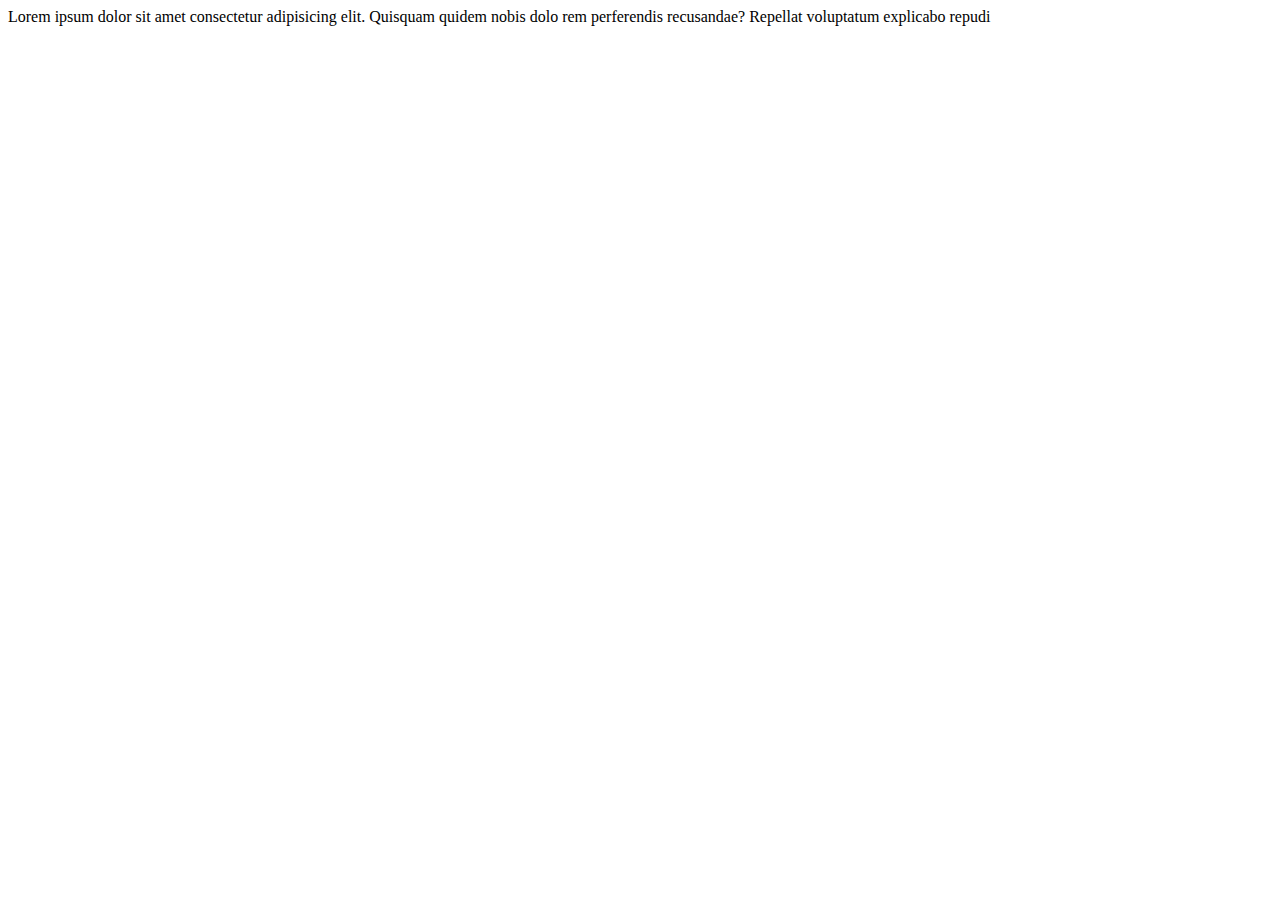
<file: positioning/index.html>
<!DOCTYPE html>
<html lang="en">

<head>
    <meta charset="UTF-8">
    <meta http-equiv="X-UA-Compatible" content="IE=edge">
    <meta name="viewport" content="width=device-width, initial-scale=1.0">
    <title>Positioning</title>
    <link rel="stylesheet" href="style.css">
</head>

<body>
    <!-- Position -->
    <section class="bg-dark flow">
        <div class="container">
            <div class="content-sidebar">
                <div class="content">
                    Lorem ipsum dolor sit amet consectetur adipisicing elit. 
                    Quisquam quidem nobis dolo
                    rem perferendis recusandae? Repellat voluptatum explicabo repudi
                </div>
                <div class="sidebar"></div>

            </div>





        </div>
    </section>


</body>

</html>
</file>
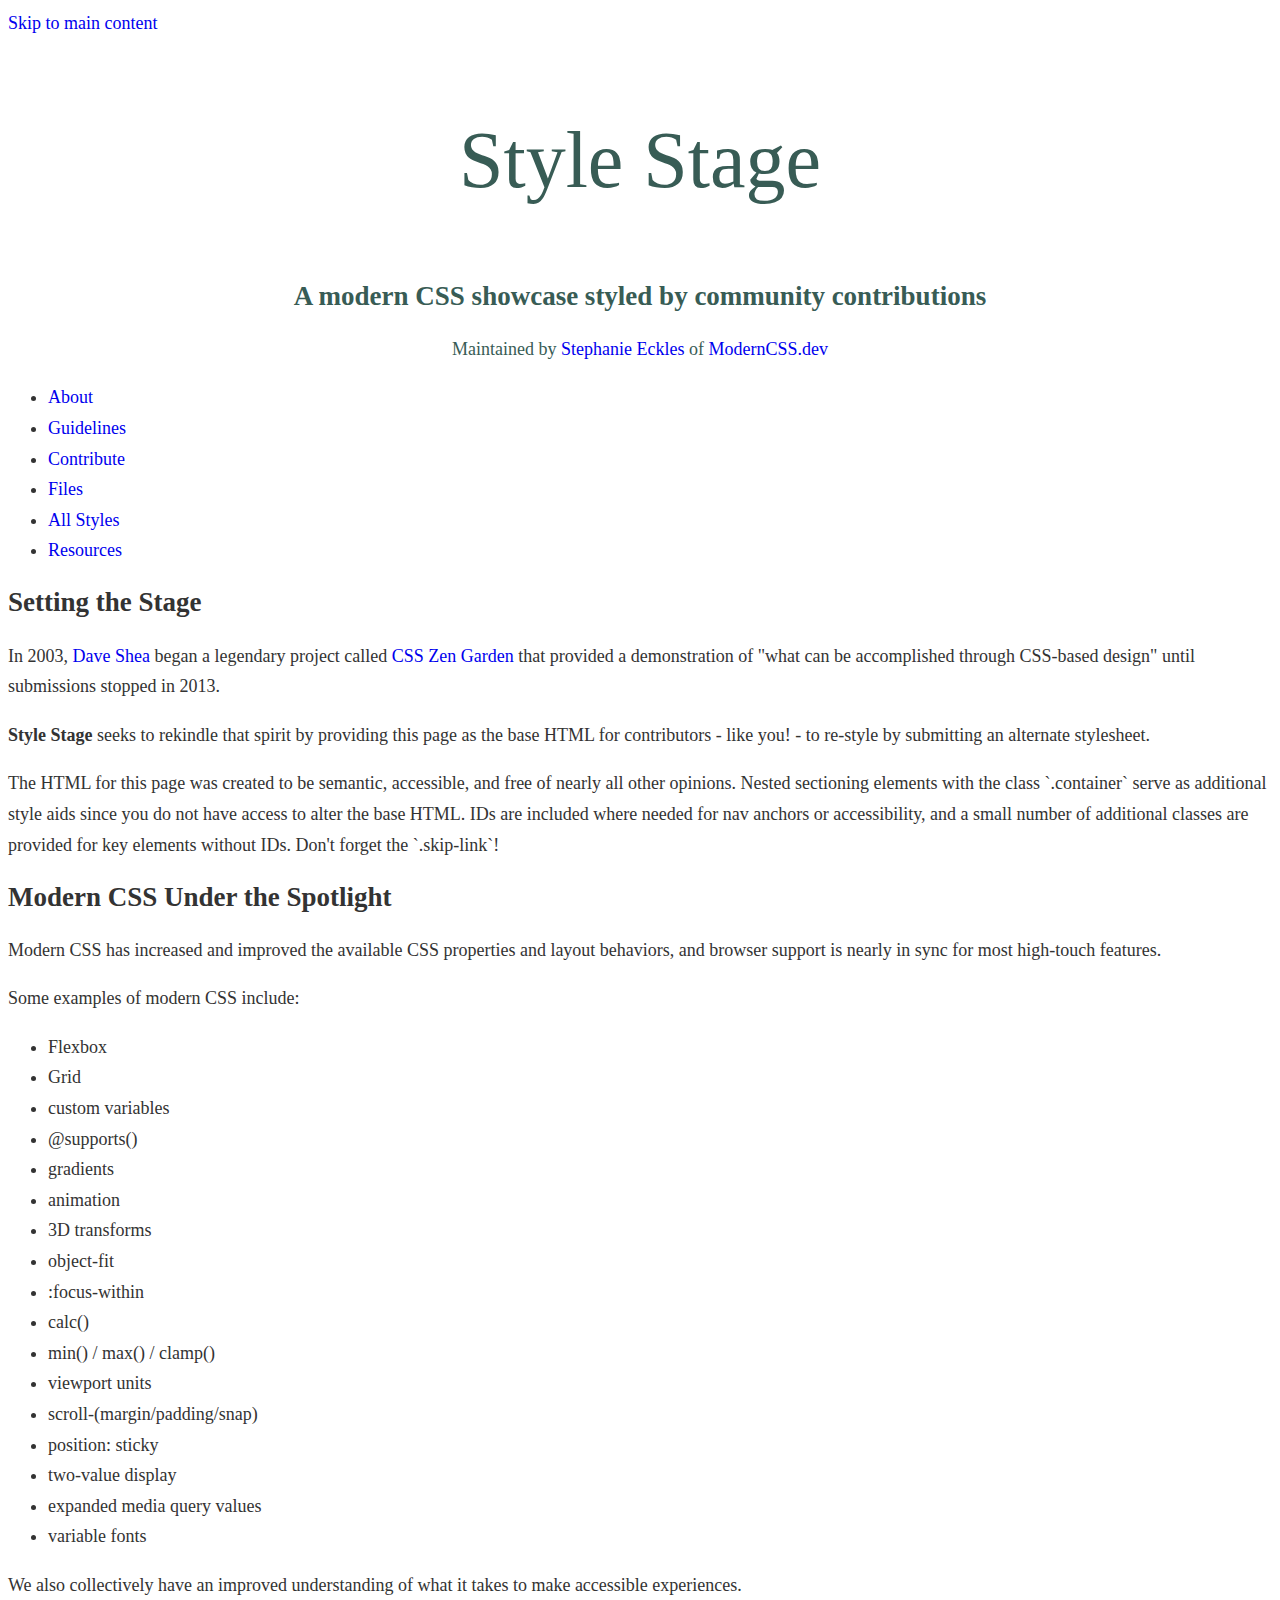
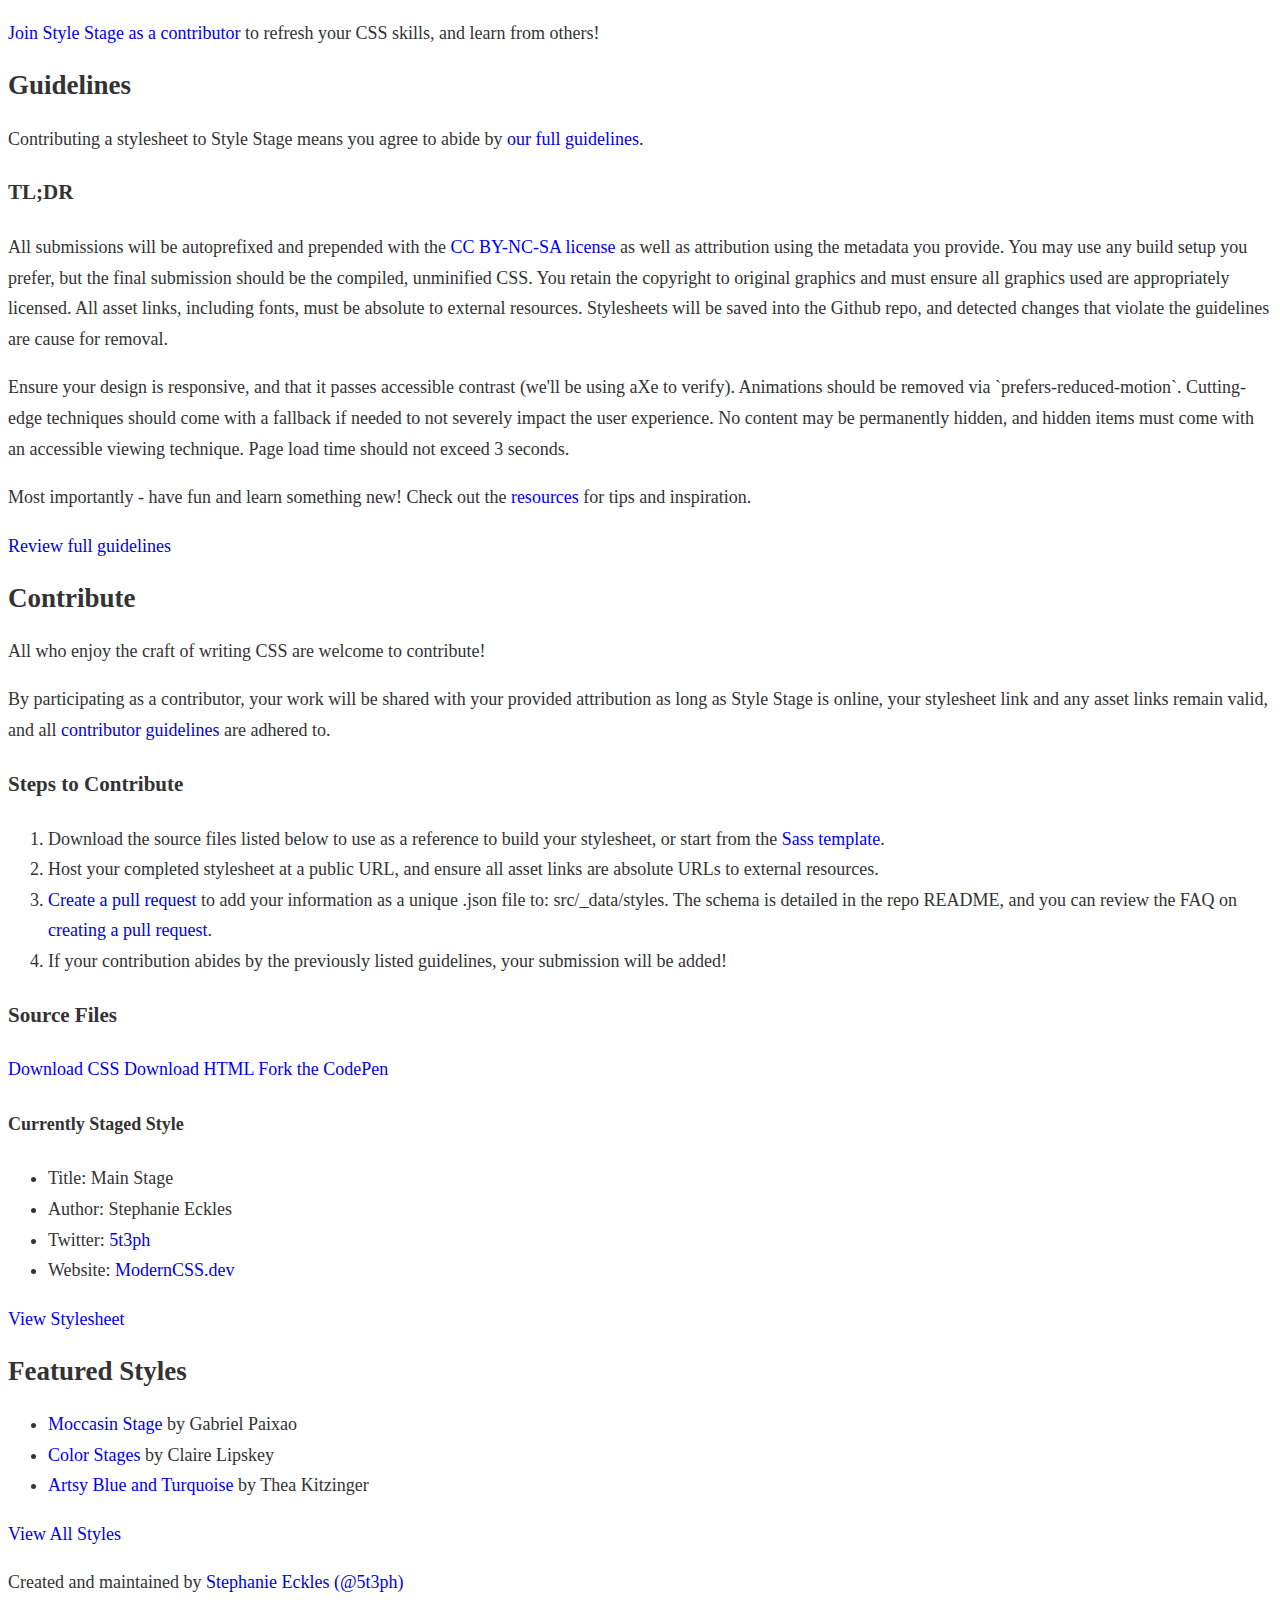
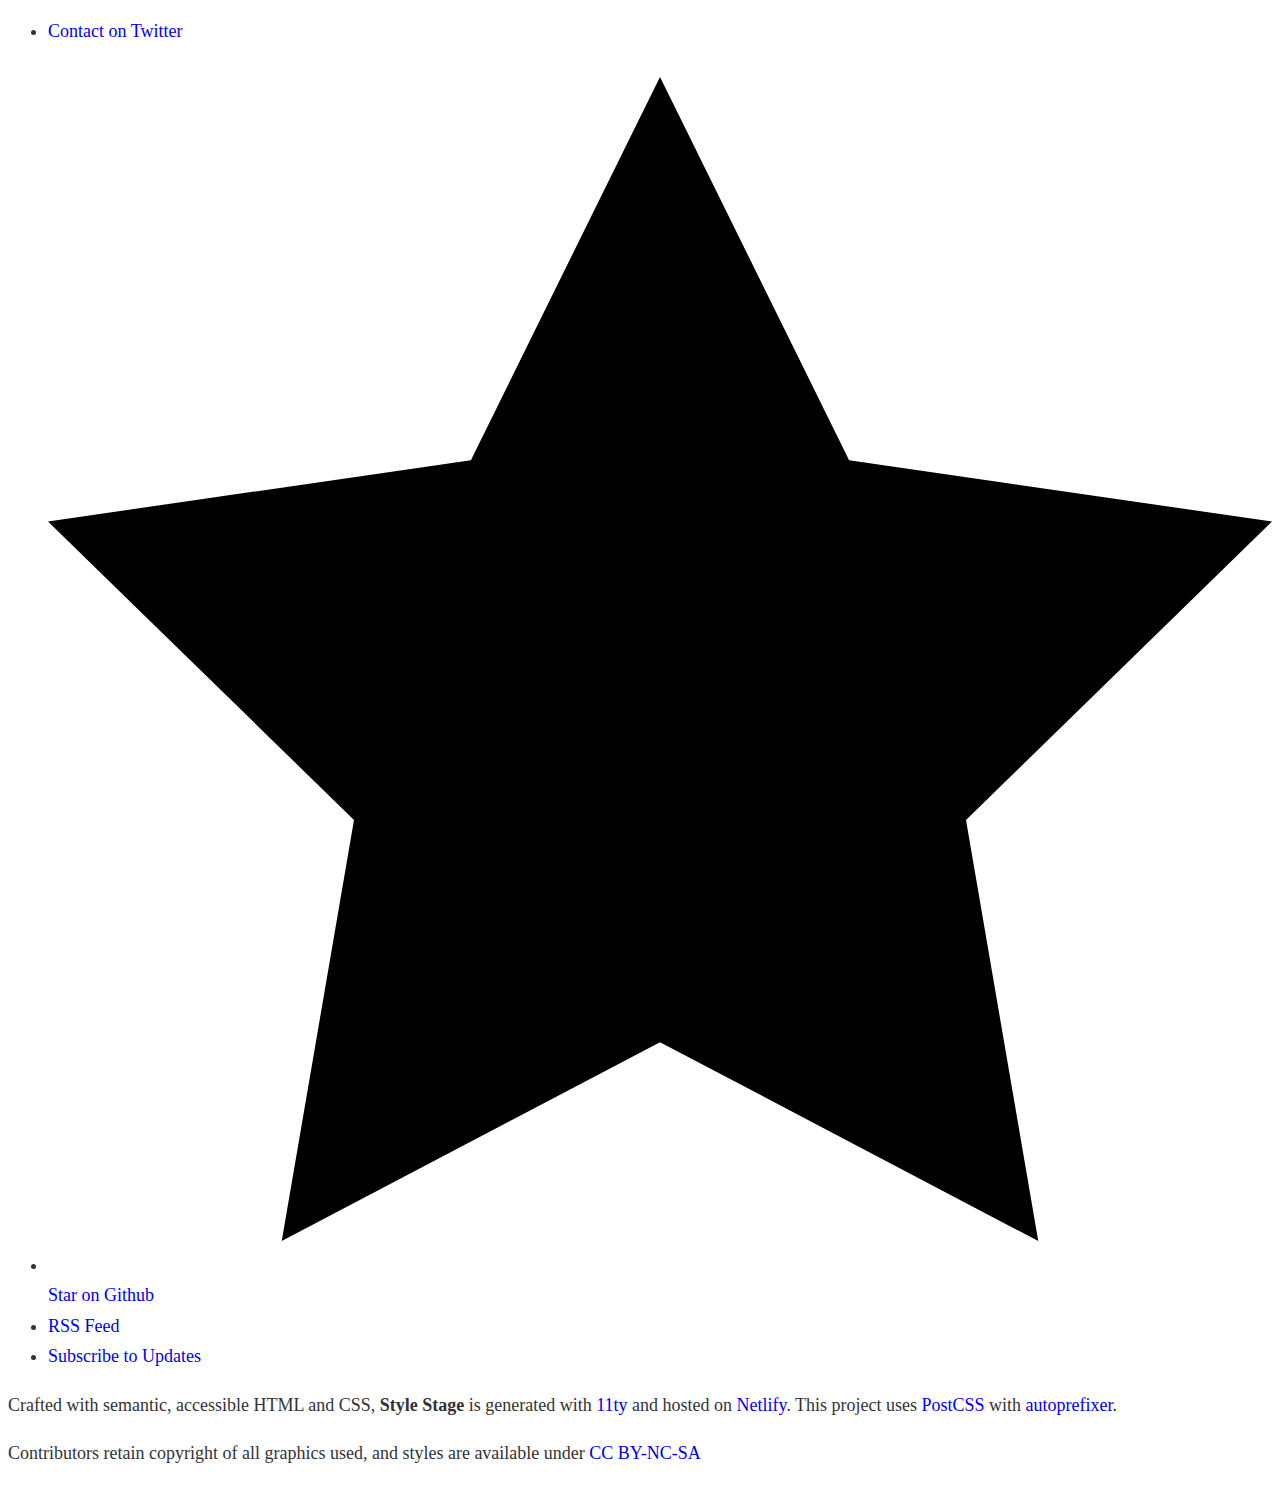
<file: style/index.html>
<!DOCTYPE html>
<html lang="en">

<head>
  <meta charset="UTF-8" />
  <meta name="viewport" content="width=device-width, initial-scale=1" />
  <title>[Your Style Title] by [Your Name] | Style Stage</title>
  <meta name="description" content="[Your optional description]" />
  <link href="style.css" rel="stylesheet" />
</head>

<body>
  <a href="#main" class="skip-link">Skip to main content</a>
  <header>
    <div class="container">
      <h1>Style Stage</h1>
      <h2>A modern CSS showcase styled by community contributions</h2>
      <p>
        Maintained by <a href="https://twitter.com/5t3ph">Stephanie Eckles</a> of
        <a href="https://moderncss.dev">ModernCSS.dev</a>
      </p>
    </div>
  </header>
  <nav>
    <ul>
      <li><a href="#about">About</a></li>
      <li><a href="#guidelines">Guidelines</a></li>
      <li><a href="#contribute">Contribute</a></li>
      <li><a href="#files">Files</a></li>
      <li><a href="/styles/">All Styles</a></li>
      <li><a href="/resources/">Resources</a></li>
    </ul>
  </nav>

  <main id="main" tabIndex="-1">
    <div class="container">
      <article id="about">
        <section class="container">
          <h2>Setting the Stage</h2>
          <p>
            In 2003, <a href="http://daveshea.com/projects/zen/">Dave Shea</a> began a legendary
            project called <a href="http://www.csszengarden.com/">CSS Zen Garden</a> that provided
            a demonstration of "what can be accomplished through CSS-based design" until
            submissions stopped in 2013.
          </p>
          <p>
            <strong>Style Stage</strong> seeks to rekindle that spirit by providing this page as
            the base HTML for contributors - like you! - to re-style by submitting an alternate
            stylesheet.
          </p>
          <blockquote>
            
          </blockquote>
          <p>
            The HTML for this page was created to be semantic, accessible, and free of nearly all
            other opinions. Nested sectioning elements with the class `.container` serve as
            additional style aids since you do not have access to alter the base HTML. IDs are
            included where needed for nav anchors or accessibility, and a small number of
            additional classes are provided for key elements without IDs. Don't forget the
            `.skip-link`!
          </p>
        </section>
        <section class="container">
          <h2>Modern CSS Under the Spotlight</h2>
          <p>
            Modern CSS has increased and improved the available CSS properties and layout
            behaviors, and browser support is nearly in sync for most high-touch features.
          </p>
          <p>Some examples of modern CSS include:</p>
          <ul>
            <li>Flexbox</li>
            <li>Grid</li>
            <li>custom variables</li>
            <li>@supports()</li>
            <li>gradients</li>
            <li>animation</li>
            <li>3D transforms</li>
            <li>object-fit</li>
            <li>:focus-within</li>
            <li>calc()</li>
            <li>min() / max() / clamp()</li>
            <li>viewport units</li>
            <li>scroll-(margin/padding/snap)</li>
            <li>position: sticky</li>
            <li>two-value display</li>
            <li>expanded media query values</li>
            <li>variable fonts</li>
          </ul>
          <p>
            We also collectively have an improved understanding of what it takes to make
            accessible experiences.
          </p>
          <p>
            <a href="#contribute">Join Style Stage as a contributor</a> to refresh your CSS
            skills, and learn from others!
          </p>
        </section>
      </article>
      <article id="guidelines">
        <section class="container">
          <h2>Guidelines</h2>
          <p>
            Contributing a stylesheet to Style Stage means you agree to abide by
            <a href="/guidelines/">our full guidelines</a>.
          </p>
          <h3>TL;DR</h3>
          <p>
            All submissions will be autoprefixed and prepended with the
            <a href="https://creativecommons.org/licenses/by-nc-sa/3.0/">CC BY-NC-SA license</a>
            as well as attribution using the metadata you provide. You may use any build setup you
            prefer, but the final submission should be the compiled, unminified CSS. You retain
            the copyright to original graphics and must ensure all graphics used are appropriately
            licensed. All asset links, including fonts, must be absolute to external resources.
            Stylesheets will be saved into the Github repo, and detected changes that violate the
            guidelines are cause for removal.
          </p>
          <p>
            Ensure your design is responsive, and that it passes accessible contrast (we'll be
            using aXe to verify). Animations should be removed via `prefers-reduced-motion`.
            Cutting-edge techniques should come with a fallback if needed to not severely impact
            the user experience. No content may be permanently hidden, and hidden items must come
            with an accessible viewing technique. Page load time should not exceed 3 seconds.
          </p>
          <p>
            Most importantly - have fun and learn something new! Check out the
            <a href="/resources/">resources</a> for tips and inspiration.
          </p>
          <a href="/guidelines/" class="link-guidelines">Review full guidelines</a>
        </section>
      </article>
      <article id="contribute">
        <section class="container">
          <h2>Contribute</h2>
          <p>All who enjoy the craft of writing CSS are welcome to contribute!</p>
          <p>
            By participating as a contributor, your work will be shared with your provided
            attribution as long as Style Stage is online, your stylesheet link and any asset links
            remain valid, and all <a href="/guidelines/">contributor guidelines</a> are adhered
            to.
          </p>
        </section>
        <section class="container">
          <h3>Steps to Contribute</h3>
          <ol>
            <li>
              Download the source files listed below to use as a reference to build your
              stylesheet, or start from the
              <a href="https://github.com/5t3ph/stylestage-sass">Sass template</a>.
            </li>
            <li>
              Host your completed stylesheet at a public URL, and ensure all asset links are
              absolute URLs to external resources.
            </li>
            <li>
              <a href="https://github.com/5t3ph/stylestage">Create a pull request</a> to add your
              information as a unique .json file to: src/_data/styles. The schema is detailed in
              the repo README, and you can review the FAQ on
              <a href="/guidelines/#how-do-i-create-a-pull-request-pr">creating a pull request</a>.
            </li>
            <li>
              If your contribution abides by the previously listed guidelines, your submission
              will be added!
            </li>
          </ol>
        </section>
        <footer id="files">
          <div class="container">
            <h3>Source Files</h3>
            <a href="/source-files/style.css" class="link-downloadcss" download>Download CSS</a>
            <a class='link-downloadhtml' download href='/source-files/stylestage'>Download HTML</a>
            <a href="https://codepen.io/5t3ph/pen/b493845ae41e836889dd84fdbb0f5291" class="link-codepen" download>Fork
              the CodePen</a>
          </div>
        </footer>
      </article>
    </div>
  </main>
  <aside class="profile" aria-labelledby="profile-title">
    <div class="container">
      <h4 id="profile-title">Currently Staged Style</h4>
      <ul>
        <li class="profile-title"><span>Title:</span> <span>Main Stage</span></li>
        <li class="profile-author"><span>Author:</span> <span>Stephanie Eckles</span></li>
        <li class="profile-twitter">
          <span>Twitter:</span> <span><a href="https://twitter.com/5t3ph">5t3ph</a></span>
        </li>
        <li class="profile-website">
          <span>Website:</span> <span><a href="https://moderncss.dev">ModernCSS.dev</a></span>
        </li>
      </ul>
      <a href="/styles/css/main-stage.css">View Stylesheet</a>
    </div>
  </aside>
  <aside id="styles">
    <div class="container">
      <h2>Featured Styles</h2>
      <ul class="features">
        <li>
          <span>
            <a href="/styles/moccasin-stage">Moccasin Stage<span aria-hidden="true"></span></a>
            <span>by Gabriel Paixao</span>
          </span>
        </li>
        <li>
          <span>
            <a href="/styles/color-stages">Color Stages<span aria-hidden="true"></span></a>
            <span>by Claire Lipskey</span>
          </span>
        </li>
        <li>
          <span>
            <a href="/styles/artsy-blue-and-turquoise">Artsy Blue and Turquoise<span aria-hidden="true"></span></a>
            <span>by Thea Kitzinger</span>
          </span>
        </li>
      </ul>

      <a href="/styles/" class="link-allstyles">View All Styles</a>
    </div>
  </aside>
  <footer class="page-footer">
    <div class="container">
      <p>
        Created and maintained by
        <a href="https://twitter.com/5t3ph">Stephanie Eckles (@5t3ph)</a>
      </p>
      <ul>
        <li>
          <a href="https://twitter.com/5t3ph" class="link-twittercontact">Contact on Twitter</a>
        </li>
        <li>
          <a href="https://github.com/5t3ph/stylestage" class="link-github"><svg xmlns="http://www.w3.org/2000/svg"
              viewBox="0 0 32 32" aria-hidden="true" focusable="false">
              <path
                d="M32 12.408l-11.056-1.607-4.944-10.018-4.944 10.018-11.056 1.607 8 7.798-1.889 11.011 9.889-5.199 9.889 5.199-1.889-11.011 8-7.798z">
              </path>
            </svg>
            Star on Github</a>
        </li>
        <li><a href="/feed/" class="link-rss">RSS Feed</a></li>
        <li><a href="/subscribe/" class="link-support">Subscribe to Updates</a></li>
      </ul>
      <p>
        Crafted with semantic, accessible HTML and CSS, <strong>Style Stage</strong> is generated
        with <a href="https://11ty.dev">11ty</a> and hosted on
        <a href="https://netlify.com">Netlify</a>. This project uses
        <a href="https://postcss.org/">PostCSS</a> with
        <a href="https://github.com/postcss/autoprefixer">autoprefixer</a>.
      </p>
      <p>
        Contributors retain copyright of all graphics used, and styles are available under
        <a href="https://creativecommons.org/licenses/by-nc-sa/3.0/">CC BY-NC-SA</a>
      </p>
    </div>
  </footer>
</body>

</html>
</file>
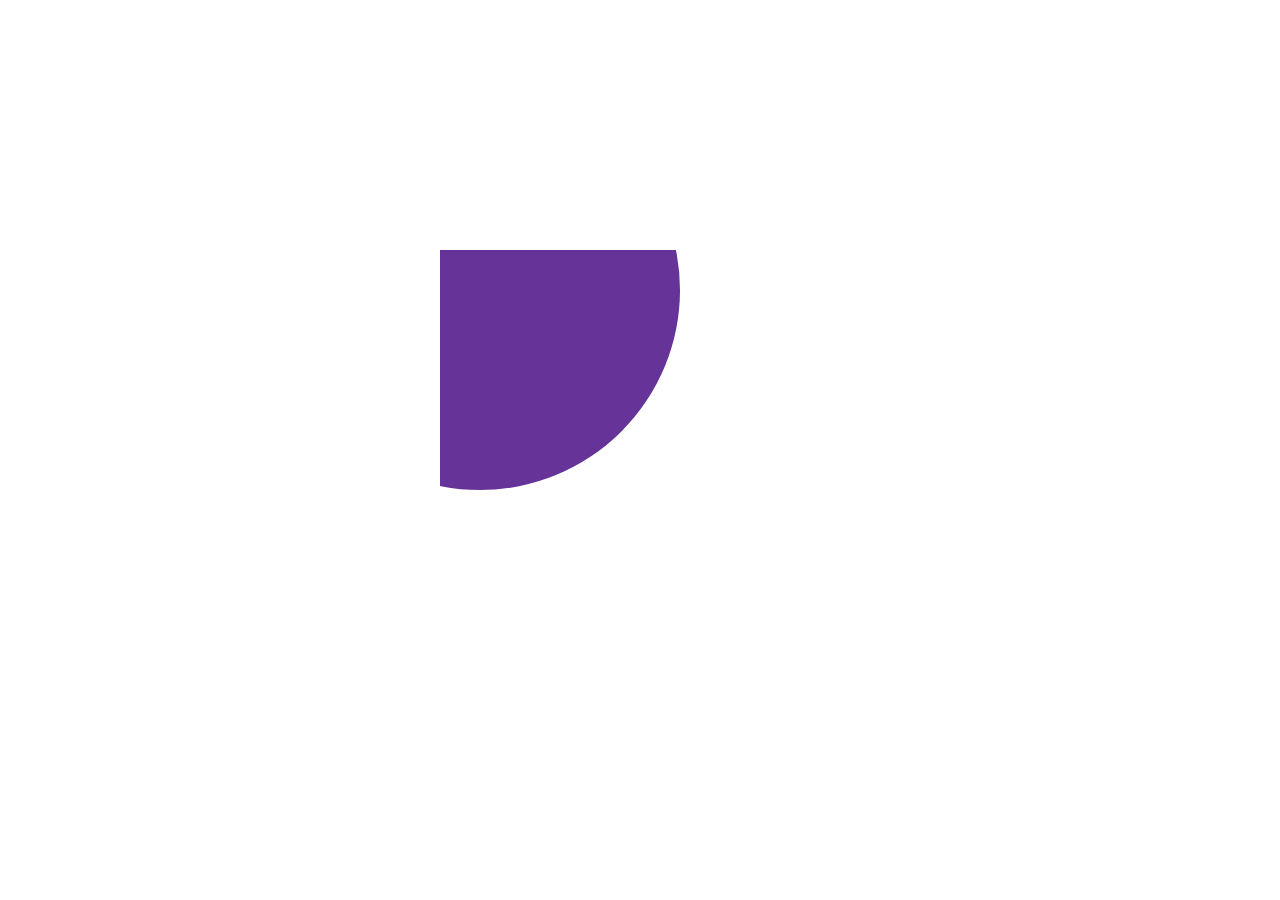
<file: tips&trick/index.html>
<!DOCTYPE html>
<html lang="en">
<head>
    <meta charset="UTF-8">
    <meta http-equiv="X-UA-Compatible" content="IE=edge">
    <meta name="viewport" content="width=device-width, initial-scale=1.0">
    <title>Tips and Trick</title>
    <link rel="stylesheet" href="style.css">
</head>
<body>
    <div class="container">
    </div>
</body>
</html>
</file>
<file: positioning/style.css>
*,
*::before,
*::after{
    box-sizing: border-box;
}
</file>
<file: style/style.css>
body{
    font-family: system-ui, -apple-system, BlinkMacSystemFont, 'Segoe UI', Roboto, Oxygen, Ubuntu, Cantarell, 'Open Sans', 'Helvetica Neue', sans-serif  sans-serif;
    font-size: 1.125rem;
    font-weight: 400;
    color: #333;
    line-height: 1.7;
    font-style: normal;
}

header{
    text-align: center;
    color: #385c55;
    
}

a{
    text-decoration: none;
}

h1{
    font-weight: 400;
    font-size: 5rem;
}
h2{
    line-height: 1.1;
}
</file>
<file: tips&trick/style.css>
body{
    display: flex;
    align-items: center;
    justify-content: center;
    height: 100vh;
    padding: 0;
    margin: 0;
}


.container{
    width: 400px;
    height: 400px;
    background-color: rebeccapurple;
    clip-path: circle(50% at 40px 40px);
}
.container:hover{
    clip-path:circle(10%);
}
</file>
